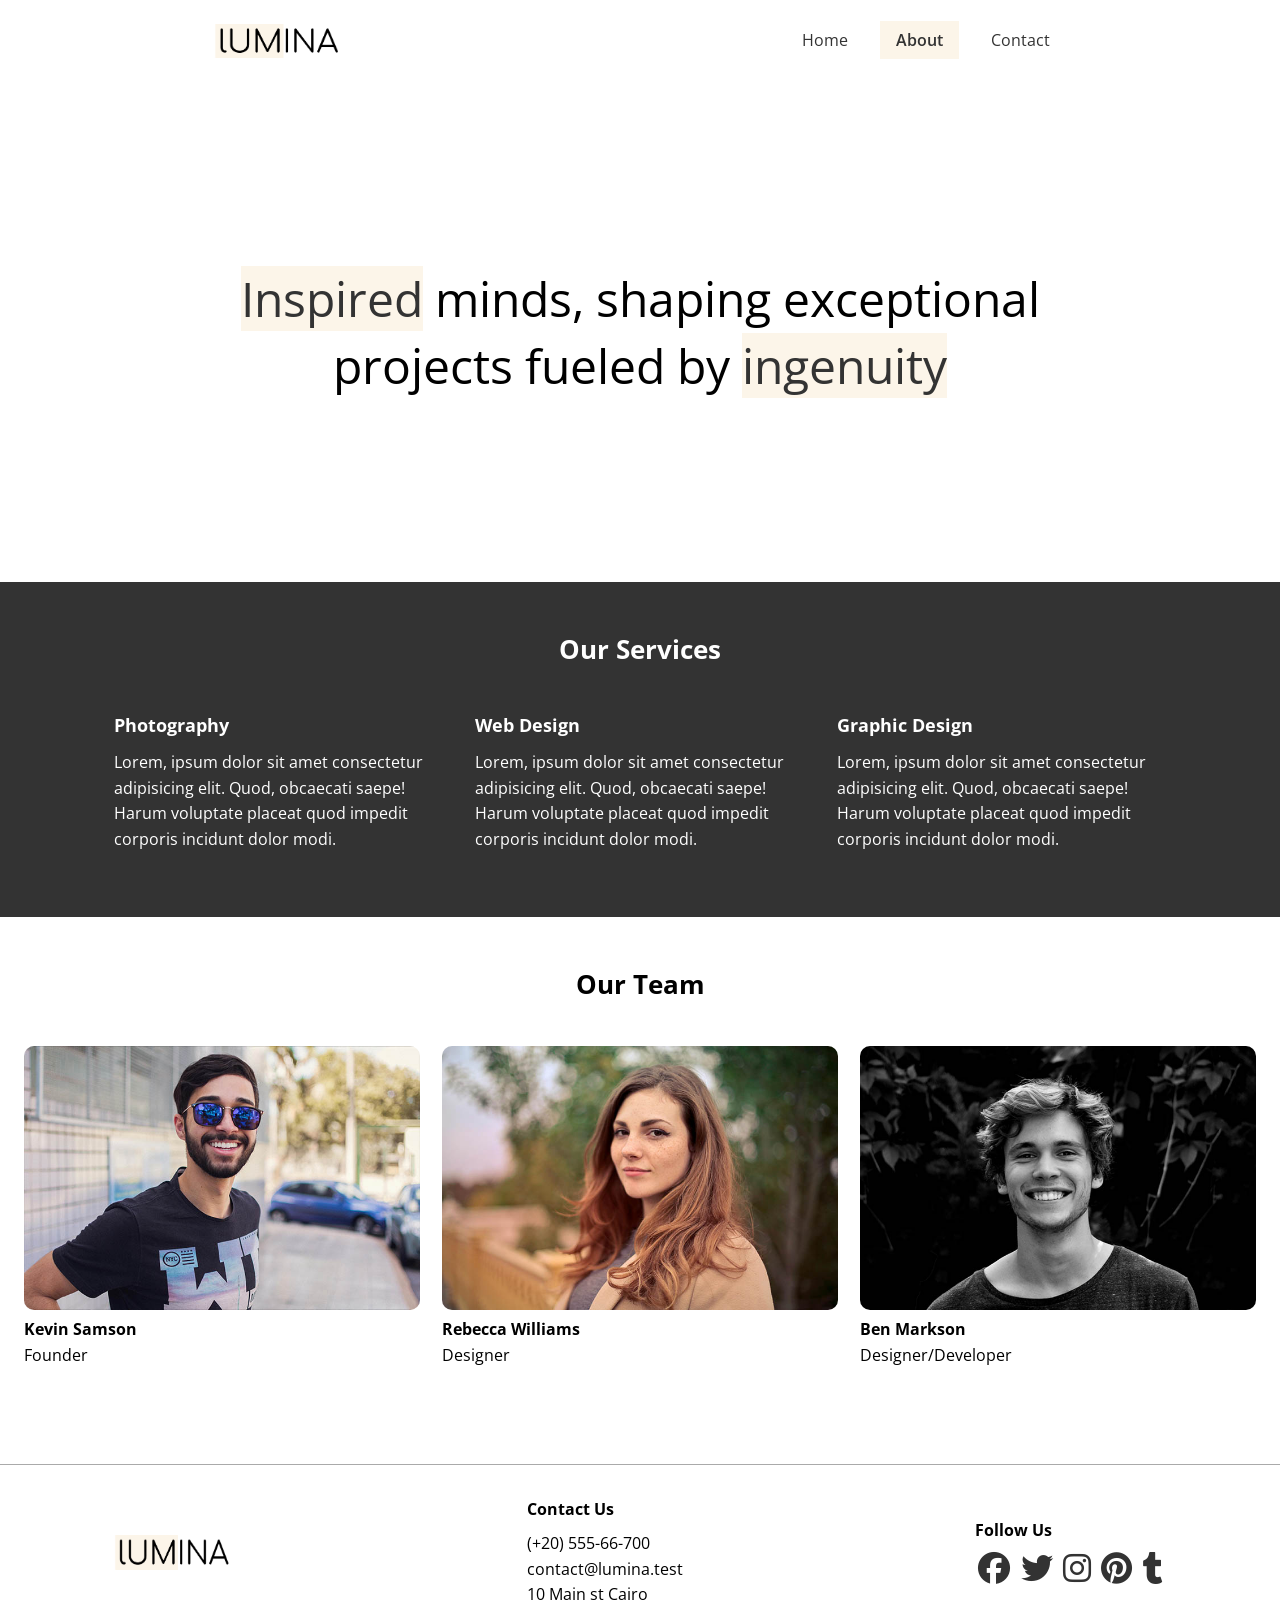
<file: HTML-CSS-Projects/Lumina website/hFiles/about.html>
<!DOCTYPE html>
<html lang="en">
<head>
    <meta charset="UTF-8">
    <meta name="viewport" content="width=device-width, initial-scale=1.0">
    <link rel="stylesheet" href="https://cdnjs.cloudflare.com/ajax/libs/font-awesome/6.5.2/css/all.min.css" integrity="sha512-SnH5WK+bZxgPHs44uWIX+LLJAJ9/2PkPKZ5QiAj6Ta86w+fsb2TkcmfRyVX3pBnMFcV7oQPJkl9QevSCWr3W6A==" crossorigin="anonymous" referrerpolicy="no-referrer">
    <link rel="preconnect" href="https://fonts.googleapis.com">
<link rel="preconnect" href="https://fonts.gstatic.com" crossorigin>
<link href="https://fonts.googleapis.com/css2?family=Open+Sans:ital,wght@0,300..800;1,300..800&display=swap" rel="stylesheet">
<link rel="stylesheet" href="../cFiles/main.css">
<link rel="icon" href="../images/favicon.ico">
<title>About Lumina Creative</title>
</head>
<body>
    <header class="header">
        <div class="container container-sm header-flex">
        
            <img src="../images/logo.png" alt="Lumina Creative" class="logo">
            
            <ul class="main-menu">
                
                <li><a href="index.html">Home</a></li>
                <li><a class="current" href="about.html">About</a></li>
                <li><a href="contact.html">Contact</a></li>
            </ul>
        </div>
    </header>

    <section class="hero">
        <div class="container container-sm">
            <h2>
                <span class="bg-primary">Inspired</span> minds, shaping exceptional
                projects fueled by <span class="bg-primary">ingenuity</span>
            </h2>
        </div>
    </section>

    <section class="services bg-dark">

        <div class="container">

            <h2 class="section-heading">Our Services</h2>
            <div class="services-flex">
            <div class="service-item">
                <h4>Photography</h4>
                <p>Lorem, ipsum dolor sit amet consectetur adipisicing elit.
                     Quod, obcaecati saepe! Harum voluptate placeat
                      quod impedit corporis incidunt dolor modi.</p>
            </div>
            <div class="service-item">
                <h4>Web Design</h4>
                <p>Lorem, ipsum dolor sit amet consectetur adipisicing elit.
                     Quod, obcaecati saepe! Harum voluptate placeat
                      quod impedit corporis incidunt dolor modi.</p>
            </div>
            <div class="service-item">
                <h4>Graphic Design</h4>
                <p>Lorem, ipsum dolor sit amet consectetur adipisicing elit.
                     Quod, obcaecati saepe! Harum voluptate placeat
                      quod impedit corporis incidunt dolor modi.</p>
            </div>
            </div>

        </div>
    </section>

    <section class="team">

        <div class="container container-lg">
            <h2 class="section-heading">Our Team</h2>
            <div class="team-flex">
                <div class="team-tem">
                    <img src="../images/team1.jpg" alt="Team Member">
                    <h4>Kevin Samson</h4>
                    <p>Founder</p>
                </div>
                <div class="team-tem">
                    <img src="../images/team2.jpg" alt="Team Member">
                    <h4>Rebecca Williams</h4>
                    <p>Designer</p>
                </div>
                <div class="team-tem">
                    <img src="../images/team3.jpg" alt="Team Member">
                    <h4>Ben Markson</h4>
                    <p>Designer/Developer</p>
                </div>
            </div>
        </div>
    </section>

    
    <footer class="footer">

        <div class="container footer-flex">
            <img src="../images/logo.png" alt="Lumina Creative">

            <div>
                <h4>Contact Us</h4>
                <ul>
                    <li>(+20) 555-66-700</li>
                    <li>contact@lumina.test</li>
                    <li>10 Main st Cairo</li>

                </ul>
            </div>

            <div>
                <h4>Follow Us</h4>
                <a href="#"><i class="fab fa-facebook fa-2x"></i></a>
                <a href="#"><i class="fab fa-twitter fa-2x"></i></a>
                <a href="#"><i class="fab fa-instagram fa-2x"></i></a>
                <a href="#"><i class="fab fa-pinterest fa-2x"></i></a>
                <a href="#"><i class="fab fa-tumblr fa-2x"></i></a>
            </div>
        </div>
    </footer>
</body>
</html>
</file>
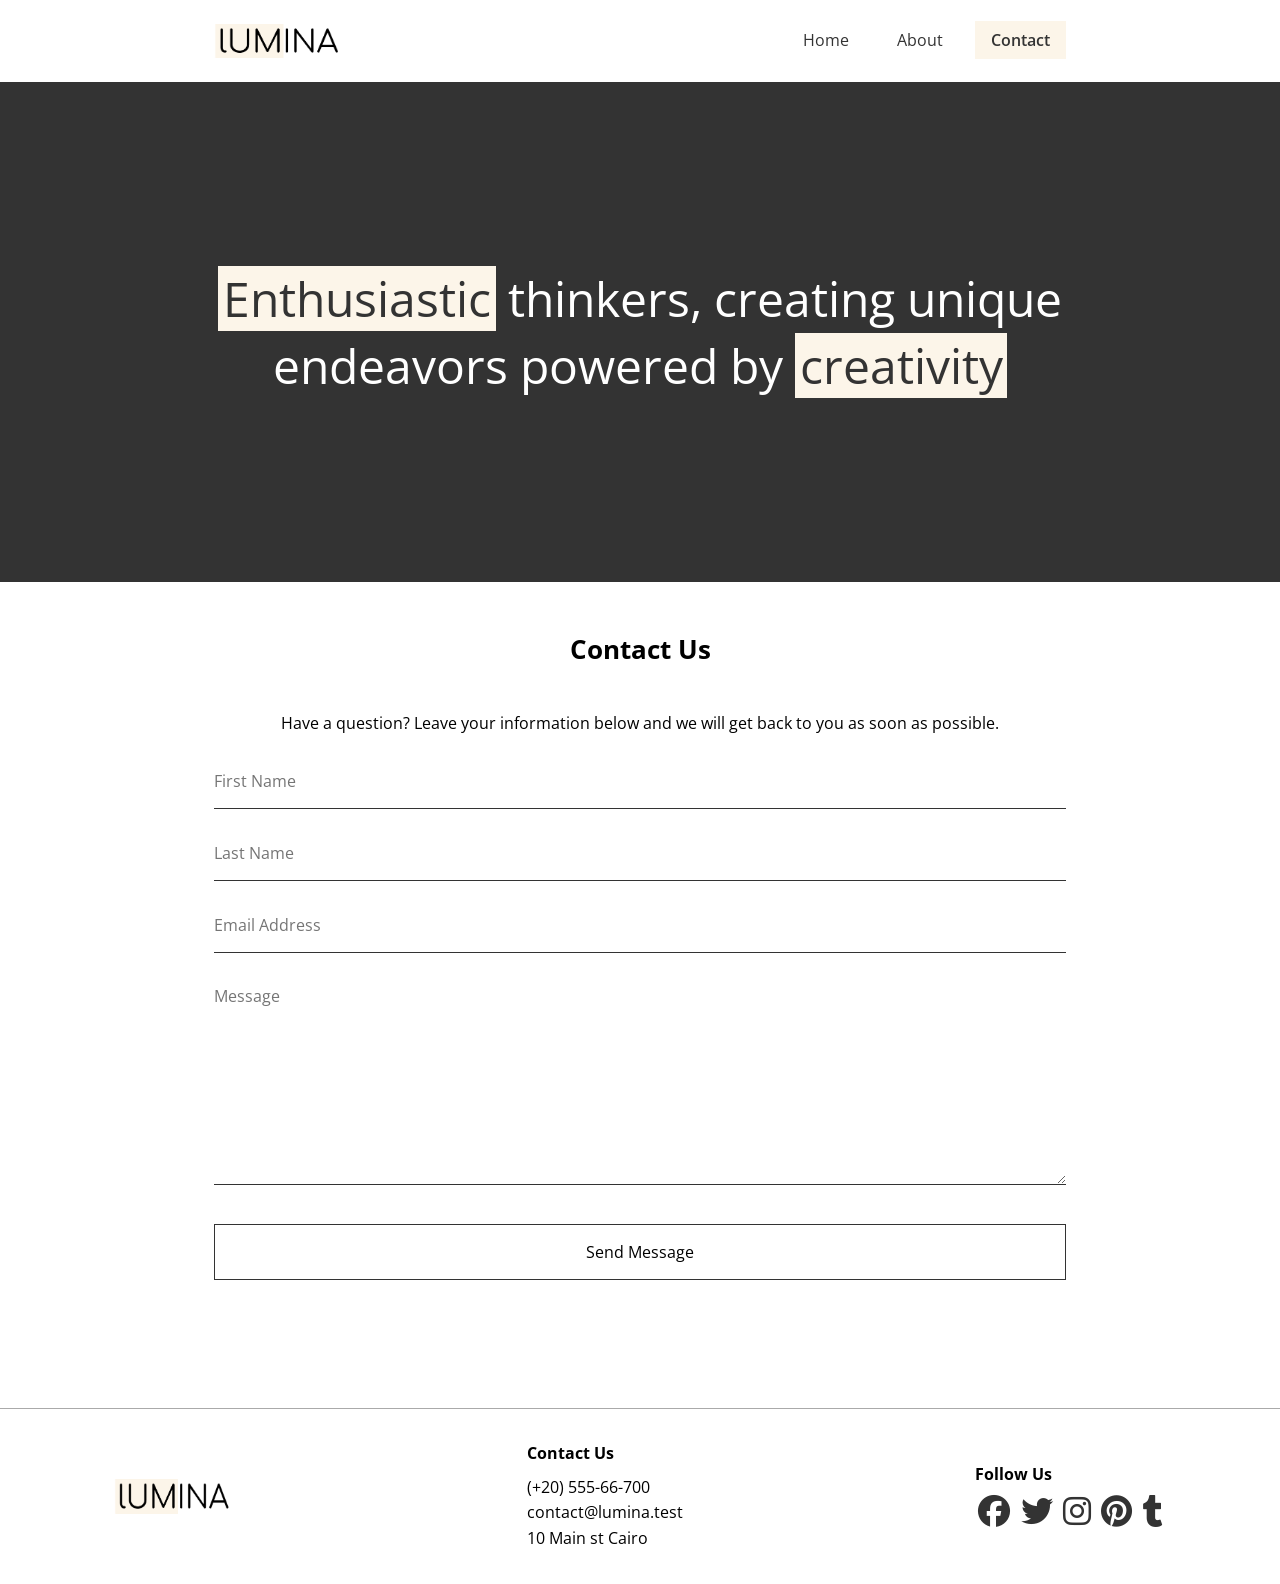
<file: HTML-CSS-Projects/Lumina website/hFiles/contact.html>
<!DOCTYPE html>
<html lang="en">
<head>
    <meta charset="UTF-8">
    <meta name="viewport" content="width=device-width, initial-scale=1.0">
    <link rel="stylesheet" href="https://cdnjs.cloudflare.com/ajax/libs/font-awesome/6.5.2/css/all.min.css" integrity="sha512-SnH5WK+bZxgPHs44uWIX+LLJAJ9/2PkPKZ5QiAj6Ta86w+fsb2TkcmfRyVX3pBnMFcV7oQPJkl9QevSCWr3W6A==" crossorigin="anonymous" referrerpolicy="no-referrer">
    <link rel="preconnect" href="https://fonts.googleapis.com">
<link rel="preconnect" href="https://fonts.gstatic.com" crossorigin>
<link href="https://fonts.googleapis.com/css2?family=Open+Sans:ital,wght@0,300..800;1,300..800&display=swap" rel="stylesheet">
<link rel="stylesheet" href="../cFiles/main.css">
<link rel="icon" href="../images/favicon.ico">
<title>Contact Lumina Creative</title>
</head>
<body>
    <header class="header">
        <div class="container container-sm header-flex">
        
            <img src="../images/logo.png" alt="Lumina Creative" class="logo">
            
            <ul class="main-menu">
                
                <li><a href="index.html">Home</a></li>
                <li><a href="about.html">About</a></li>
                <li><a class="current" href="contact.html">Contact</a></li>
            </ul>
        </div>
    </header>

    <section class="hero bg-dark">
        <div class="container container-sm">
            <h2>
                <span class="bg-primary">Enthusiastic</span> thinkers, creating unique
                endeavors powered by <span class="bg-primary">creativity</span>
            </h2>
        </div>
    </section>

    <section class="contact">
        <div class="container container-sm">
            <h2 class="section-heading">Contact Us</h2>
            <p>
                Have a question? Leave your information below and we will
                get back to you as soon as possible.
            </p>
            <form name="contact" netlify>
                <div class="form-group">
                    <label for="first-name" class="visually-hidden">First Name</label>
                    <input type="text" id="first-name" name="first-name" 
                    placeholder="First Name">
                </div>
                <div class="form-group">
                    <label for="last-name" class="visually-hidden">Last Name</label>
                    <input type="text" id="last-name" name="last-name" 
                    placeholder="Last Name">
                </div>
                <div class="form-group">
                    <label for="email" class="visually-hidden">Email Address</label>
                    <input type="email" id="email" name="email" 
                    placeholder="Email Address">
                </div>
                <div class="form-group">
                    <label for="message" class="visually-hidden">Message</label>
                    <textarea name="message" id="message" placeholder="Message"></textarea>
                </div>
                <div class="form-group">
                    <button type="submit" class="btn">Send Message</button>
                </div>
            </form>
        </div>
    </section>

    
    
    <footer class="footer">

        <div class="container footer-flex">
            <img src="../images/logo.png" alt="Lumina Creative">

            <div>
                <h4>Contact Us</h4>
                <ul>
                    <li>(+20) 555-66-700</li>
                    <li>contact@lumina.test</li>
                    <li>10 Main st Cairo</li>

                </ul>
            </div>

            <div>
                <h4>Follow Us</h4>
                <a href="#"><i class="fab fa-facebook fa-2x"></i></a>
                <a href="#"><i class="fab fa-twitter fa-2x"></i></a>
                <a href="#"><i class="fab fa-instagram fa-2x"></i></a>
                <a href="#"><i class="fab fa-pinterest fa-2x"></i></a>
                <a href="#"><i class="fab fa-tumblr fa-2x"></i></a>
            </div>
        </div>
    </footer>
</body>
</html>
</file>
<file: HTML-CSS-Projects/Lumina website/cFiles/main.css>
*{

    margin: 0;
    padding: 0;
    box-sizing: border-box;
}

:root {

    --primary-color: #fcf5e9;
    --dark-color: #333;
    --container-normal: 1100px;
    --container-wide: 1400px;
    --container-narrow: 900px;
}

body{
    
    font-family: 'Open Sans', sans-serif;
    line-height: 1.6;
}

a{
    text-decoration: none;
    color: #333;
}

ul{
    list-style: none;
}

img{
    
    max-width: 100%;
}


/*Utility Classes*/
.bg-primary{

    background: var(--primary-color);
    color: #333;
}

.bg-dark {

    background: var(--dark-color);
    color: #fff;
}

.bg-dark .bg-primary{

    padding: 0 0.3rem;
}

.btn{

    display: inline-block;
    padding: 1rem 2rem;
    border: 1px solid #333;
    background: transparent;
    font-family: inherit;
    font-size: inherit;
    cursor: pointer;

}

.btn:hover{

    background: #333;
    color: #fff;

}

.visually-hidden {

    clip: rect(0 0 0 0);
    clip-path: inset(50%);
    height: 1px;
    overflow: hidden;
    position: absolute;
    white-space: nowrap;
    width: 1px;

}

.section-heading {

    font-size: 1.6rem;
    text-align: center;
    margin-bottom: 40px;


}


/*Container class*/

.container{

    max-width: var(--container-normal);
    margin: 0 auto;
    padding: 0 1.5rem;
}

.container-lg {
    
    max-width: var(--container-wide);

}

.container-sm {

    max-width: var(--container-narrow);
}

/*Header*/

.header{

    margin: 1.5rem auto;
}

.header .logo {

    width: 130px;

}

.header-flex {

    display: flex;
    justify-content: space-between;
    align-items: center;   
}

.header .main-menu {

    display: flex;
    gap: 1rem;

}

.header .main-menu a {

    padding: 0.5rem 1rem;
}

.header .main-menu a:hover {

    background: var(--primary-color);

}

.current {

    background: var(--primary-color);
    font-weight: 600;

}

/*Hero*/

.hero {

    height: 500px;
    display: flex;
    justify-content: center;
    align-items: center;
    text-align: center;
}

.hero h2 {

    font-size: 3rem;
    line-height: 1.4;
    font-weight: normal;


}

.gallery-flex{

    display: flex;
    justify-content: center;
    flex-wrap: wrap;
    gap: 20px;
}

.gallery-item{

    width: calc(33.333% - 20px);
    border-radius: 10px;

}

.gallery-item img{

    border-radius: 10px;
}


.gallery-item:hover{

   opacity: 0.9;


}

/*Footer */


.footer{

    border-top: 1px solid #aaa;
    padding: 2rem 1.5rem;
    margin-top: 2rem;

}

.footer .footer-flex{

    display: flex;
    justify-content: space-between;
    align-items: center;

}

.footer  img{

    width: 120px;
    height: 35px;
}

.footer h4 {

    font-size: 1rem;
    margin-bottom: 0.5rem;
}

.footer a {

    margin: 0.2rem;
}


/*Services*/

.services{

    background: #333;
    color: #fff;
    padding: 3rem 0 4rem;

}

.services-flex {
    
    display: flex;
    gap: 2rem;

}

.service-item h4{

    font-size: 1.1rem;
     margin-bottom: 0.7rem;

}


/*Team*/

.team {

    padding: 3rem 0 4rem;
}

.team-flex{

    display: flex;
    gap: 1.4rem;
}

.team img  {
    
    border-radius: 10px;
}



/*Contact*/

.contact {
    
    padding: 3rem 0 4rem;
}

.contact p {
    
    text-align: center;
    margin-bottom: 2rem;

}

.form-group{

    margin: 2rem 0;
}

.contact input,.contact textarea {

    border: none;
    border-bottom: 1px #333 solid;
    width: 100%;
    font-family: inherit;
    font-size: inherit;
    padding-bottom: 1rem;

}


.contact textarea {

    height: 200px;

}

.contact input:focus, .contact textarea:focus {

    outline: 0;
}

.contact button{
    
    width: 100%;
}

/*Media Queries*/

@media (max-width: 768px){

    .header .header-flex, .footer .footer-flex,
    .services .services-flex, .team .team-flex{
        
        flex-direction: column;
        gap: 1.5rem;

    }

    .hero {

        height: 300px;

    }

    .hero h2{

        font-size: 1.8rem;

    }

    .gallery-item{
        width: calc(50% - 20px);
    }

    .footer .footer-flex {
        
        text-align: center;
    }
}
</file>
